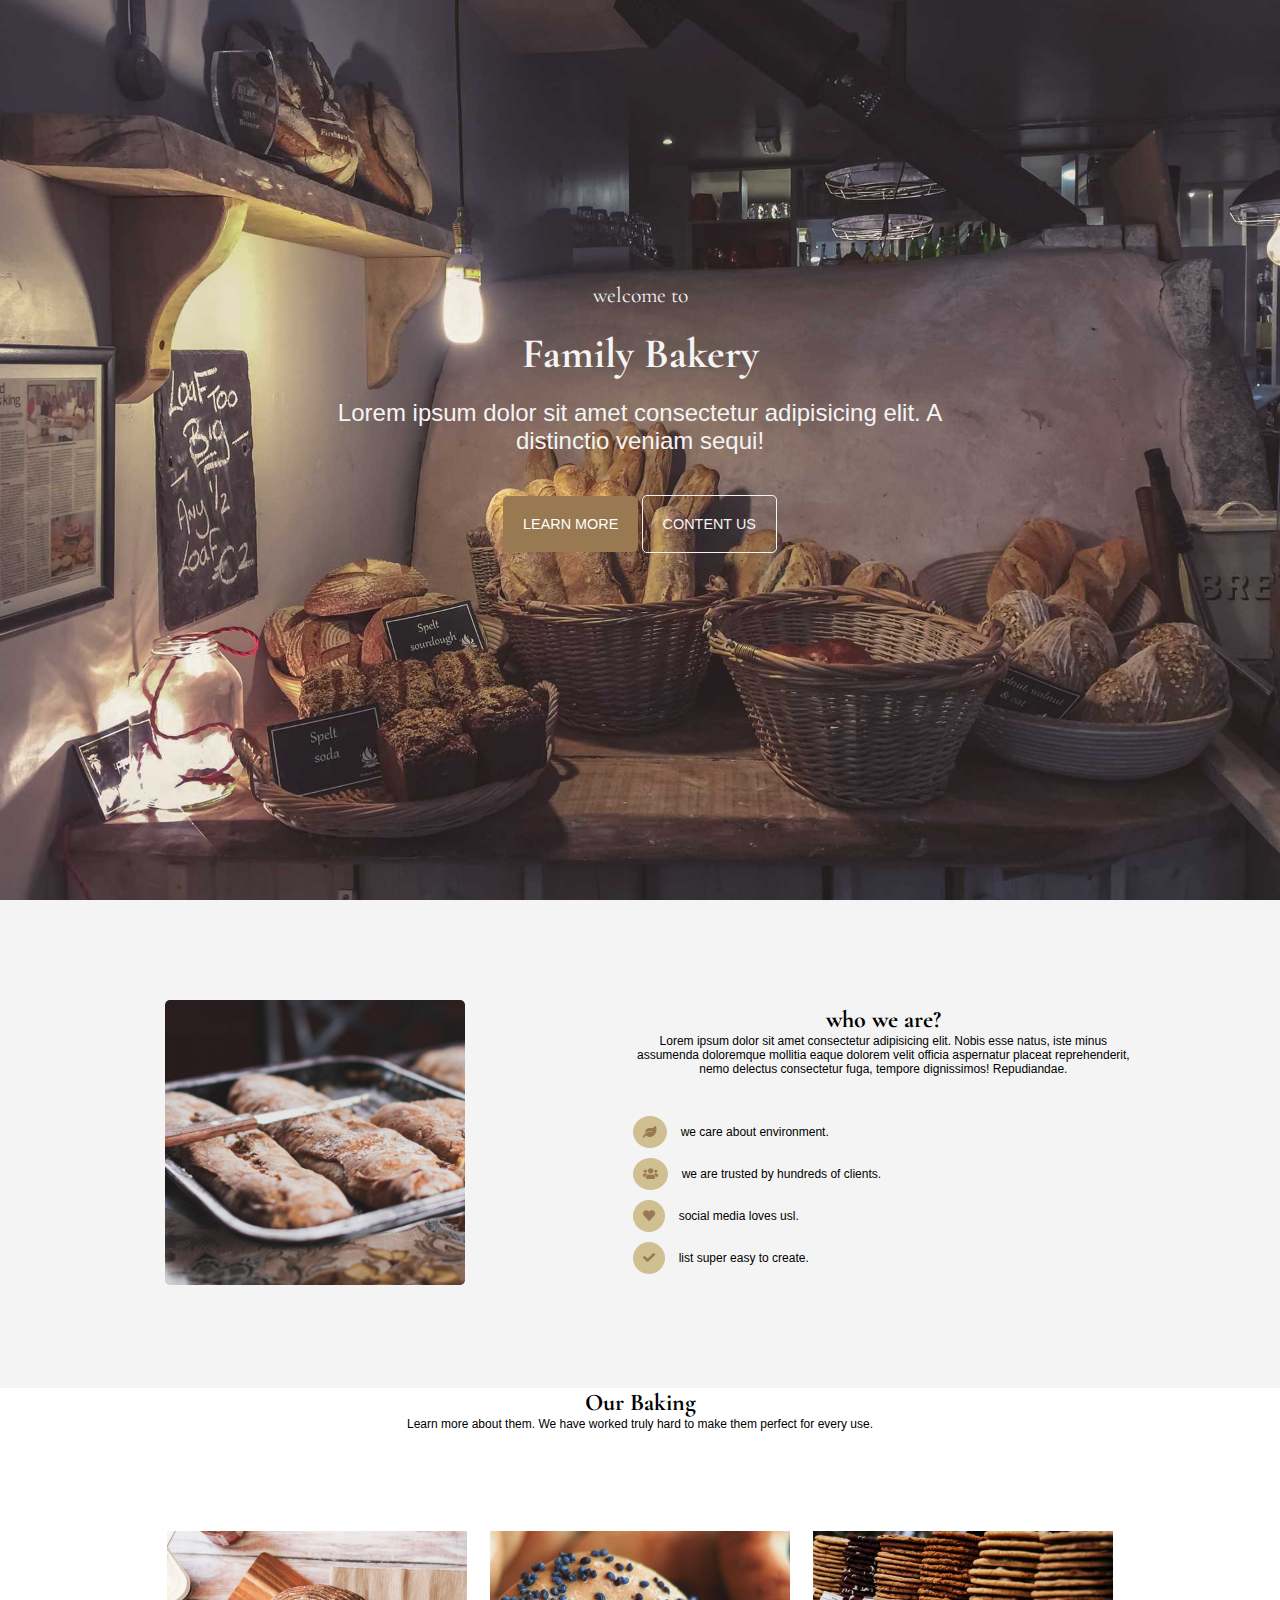
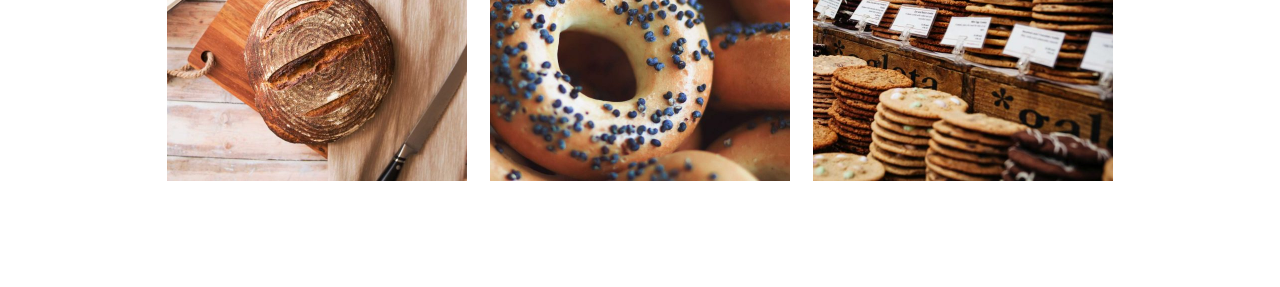
<file: index.html>
<!DOCTYPE html>
<html lang="en">
<head>
    <meta charset="UTF-8">
    <meta name="viewport" content="width=device-width, initial-scale=1.0">
    <link href="https://fonts.googleapis.com/css2?family=Cormorant+Garamond:ital,wght@0,300;0,400;0,500;0,600;0,700;1,300;1,400;1,500;1,600;1,700&family=Noto+Serif+JP:wght@200..900&display=swap" rel="stylesheet">
    <link rel="preconnect" href="https://fonts.googleapis.com">
    <link rel="preconnect" href="https://fonts.gstatic.com" crossorigin>
    <link rel="stylesheet" href="project 3/asset/css/style.css">
    <link rel="stylesheet" href="https://cdnjs.cloudflare.com/ajax/libs/font-awesome/5.15.4/css/all.min.css">
    <title>Document</title>
</head>
<body>
    <div class="sec-1" id="sec1">
        <div class="main">
            <span>welcome to</span>
            <h2>family bakery</h2>
            <p>Lorem ipsum dolor sit amet consectetur adipisicing elit. A distinctio veniam sequi!</p>
            <button class="btn lrn">learn more</button>
            <button class="btn ord">content us</button>
        </div>
    </div>
    <div class="sec-2" id="sec2">
        <div class="img">
            <img src="./project 3/asset/img/alexandru-stavrica-170390-800x760.jpg" alt="" srcset="">
        </div>
        <div class="items">
            <div class="text">
                <h1>who we are?</h1>
                <p>Lorem ipsum dolor sit amet consectetur adipisicing elit. Nobis esse natus, iste minus assumenda doloremque mollitia eaque dolorem velit officia aspernatur placeat reprehenderit, nemo delectus consectetur fuga, tempore dignissimos! Repudiandae.</p>
            </div>
            <div class="list">
                <ul>
                    <li><i class="fas fa-leaf"></i> we care about environment.</li>
                    <li><i class="fas fa-users"></i> we are trusted by hundreds of clients.</li>
                    <li><i class="fas fa-heart"></i> social media loves usl.</li>
                    <li><i class="fas fa-check"></i> list super easy to create.</li>
                </ul>
            </div>
        </div>
    </div>
    <div class="sec-3" id="sec3">
        <div class="title">
            <h1>Our Baking</h1>
            <p>Learn more about them. We have worked truly hard to make them perfect for every use.</p>
        </div>
        <div class="cards">
            <div class="card-1 card">
                <div class="image">
                    <img src="./project 3/asset/img/ben-garratt-134774-600x500.jpg" alt="" >
                </div>
                <div class="text">
                    <div>
                        <h1>Superior Breads</h1>
                        <p>Proin interdum, ante ut sollicitudin commodo, tellus quam sagittis libero, at semper mauris velit a velit. Phasellus commodo turpis et lacinia posuere.</p>    
                    </div>
                </div>
        </div>
        <div class="card-2 card">
            <div class="image">
                <img src="./project 3/asset/img/stas-ovsky-123540-600x500.jpg" alt="" >
            </div>
            <div class="text">
                <div>
                    <h1>Bagels</h1>
                    <p>Proin interdum, ante ut sollicitudin commodo, tellus quam sagittis libero, at semper mauris velit a velit. Phasellus commodo turpis et lacinia posuere.</p>
                </div>
        </div>
    </div>
        <div class="card-3 card">
            <div class="image">
                <img src="./project 3/asset/img/clem-onojeghuo-206832-600x500.jpg" alt="">
            </div>
            <div class="text">
                <div>
                    <h1>Cookies</h1>
                    <p>Proin interdum, ante ut sollicitudin commodo, tellus quam sagittis libero, at semper mauris velit a velit. Phasellus commodo turpis et lacinia posuere.</p>    
                </div>
        </div>
    </div>
</body>
</html>
</file>
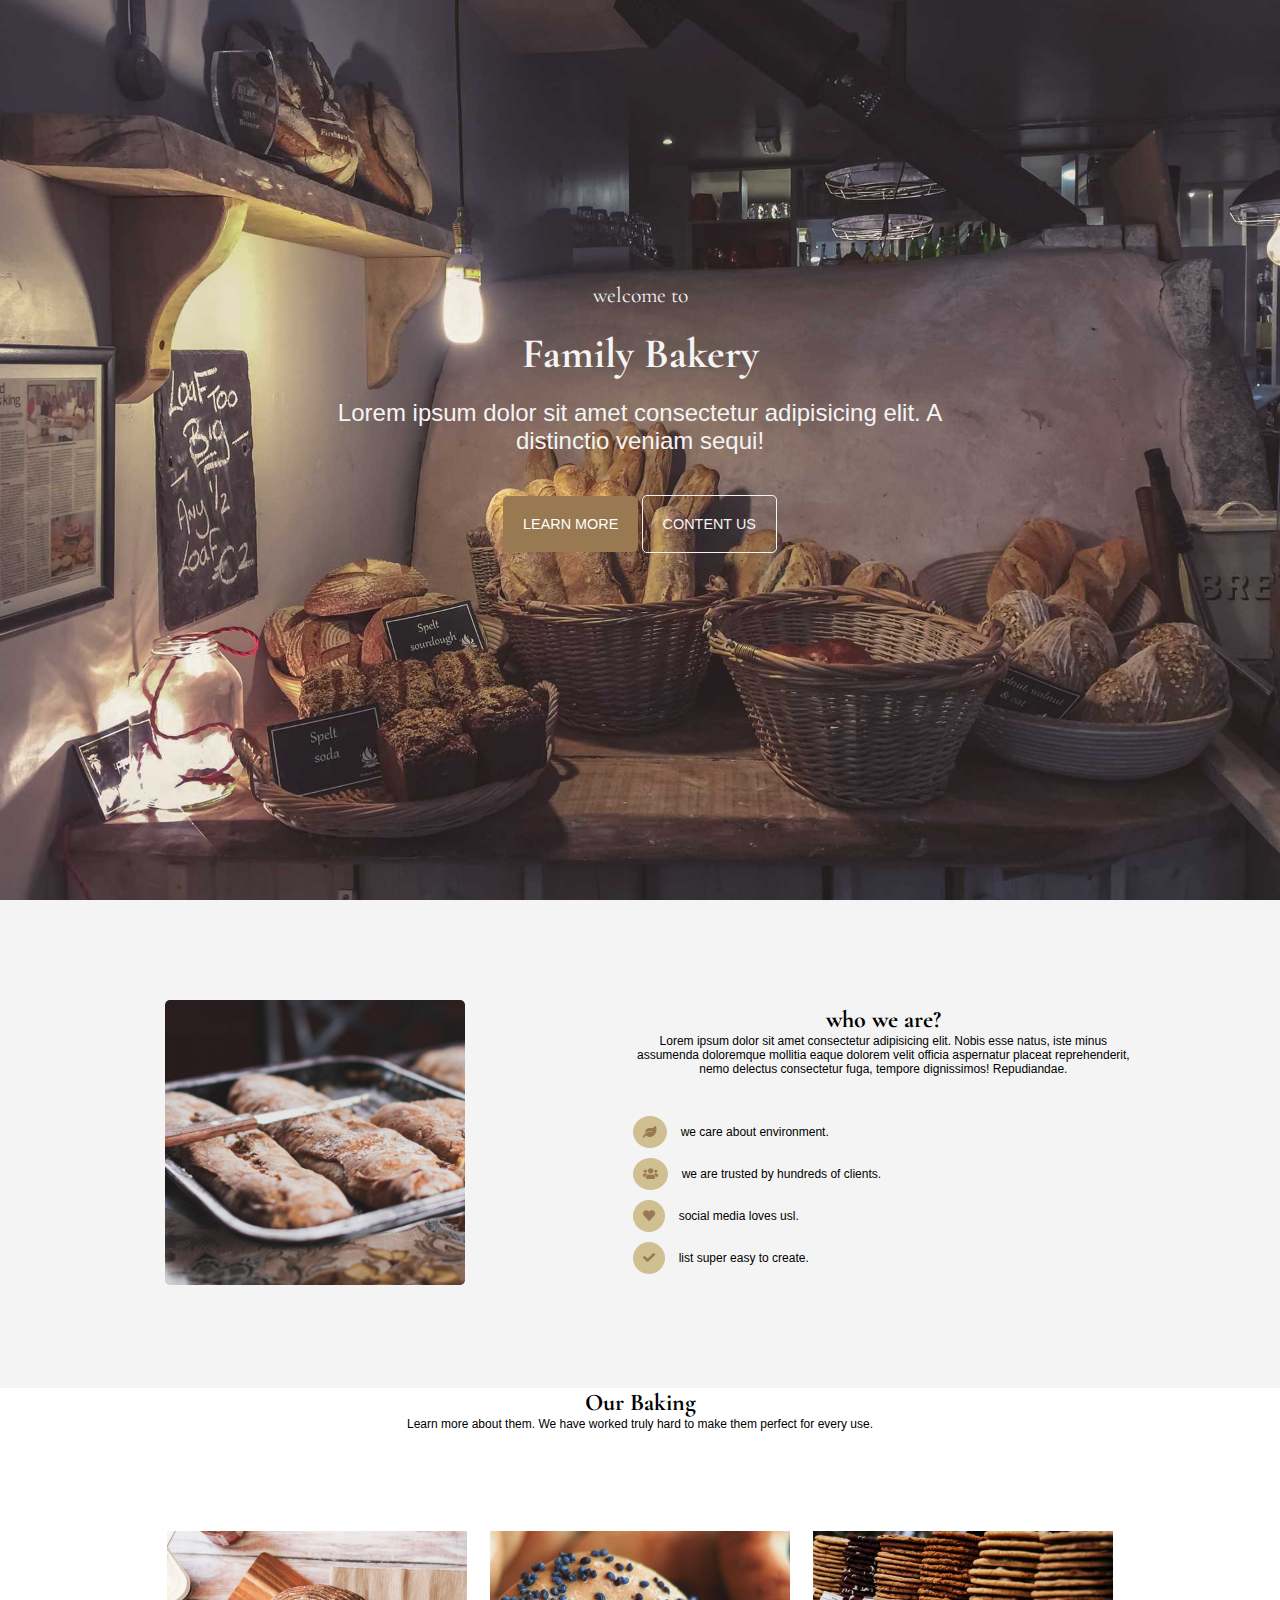
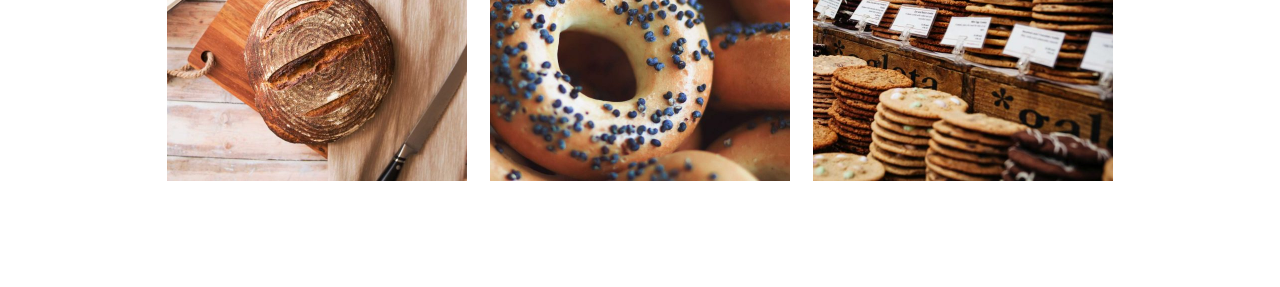
<file: project 3/index.html>
<!DOCTYPE html>
<html lang="en">
<head>
    <meta charset="UTF-8">
    <meta name="viewport" content="width=device-width, initial-scale=1.0">
    <link href="https://fonts.googleapis.com/css2?family=Cormorant+Garamond:ital,wght@0,300;0,400;0,500;0,600;0,700;1,300;1,400;1,500;1,600;1,700&family=Noto+Serif+JP:wght@200..900&display=swap" rel="stylesheet">
    <link rel="preconnect" href="https://fonts.googleapis.com">
    <link rel="preconnect" href="https://fonts.gstatic.com" crossorigin>
    <link rel="stylesheet" href="asset/css/style.css">
    <link rel="stylesheet" href="https://cdnjs.cloudflare.com/ajax/libs/font-awesome/5.15.4/css/all.min.css">
    <title>Document</title>
</head>
<body>
    <div class="sec-1" id="sec1">
        <div class="main">
            <span>welcome to</span>
            <h2>family bakery</h2>
            <p>Lorem ipsum dolor sit amet consectetur adipisicing elit. A distinctio veniam sequi!</p>
            <button class="btn lrn">learn more</button>
            <button class="btn ord">content us</button>
        </div>
    </div>
    <div class="sec-2" id="sec2">
        <div class="img">
            <img src="./asset/img/alexandru-stavrica-170390-800x760.jpg" alt="" srcset="">
        </div>
        <div class="items">
            <div class="text">
                <h1>who we are?</h1>
                <p>Lorem ipsum dolor sit amet consectetur adipisicing elit. Nobis esse natus, iste minus assumenda doloremque mollitia eaque dolorem velit officia aspernatur placeat reprehenderit, nemo delectus consectetur fuga, tempore dignissimos! Repudiandae.</p>
            </div>
            <div class="list">
                <ul>
                    <li><i class="fas fa-leaf"></i> we care about environment.</li>
                    <li><i class="fas fa-users"></i> we are trusted by hundreds of clients.</li>
                    <li><i class="fas fa-heart"></i> social media loves usl.</li>
                    <li><i class="fas fa-check"></i> list super easy to create.</li>
                </ul>
            </div>
        </div>
    </div>
    <div class="sec-3" id="sec3">
        <div class="title">
            <h1>Our Baking</h1>
            <p>Learn more about them. We have worked truly hard to make them perfect for every use.</p>
        </div>
        <div class="cards">
            <div class="card-1 card">
                <div class="image">
                    <img src="./asset/img/ben-garratt-134774-600x500.jpg" alt="" >
                </div>
                <div class="text">
                    <div>
                        <h1>Superior Breads</h1>
                        <p>Proin interdum, ante ut sollicitudin commodo, tellus quam sagittis libero, at semper mauris velit a velit. Phasellus commodo turpis et lacinia posuere.</p>    
                    </div>
                </div>
        </div>
        <div class="card-2 card">
            <div class="image">
                <img src="./asset/img/stas-ovsky-123540-600x500.jpg" alt="" >
            </div>
            <div class="text">
                <div>
                    <h1>Bagels</h1>
                    <p>Proin interdum, ante ut sollicitudin commodo, tellus quam sagittis libero, at semper mauris velit a velit. Phasellus commodo turpis et lacinia posuere.</p>
                </div>
        </div>
    </div>
        <div class="card-3 card">
            <div class="image">
                <img src="./asset/img/clem-onojeghuo-206832-600x500.jpg" alt="">
            </div>
            <div class="text">
                <div>
                    <h1>Cookies</h1>
                    <p>Proin interdum, ante ut sollicitudin commodo, tellus quam sagittis libero, at semper mauris velit a velit. Phasellus commodo turpis et lacinia posuere.</p>    
                </div>
        </div>
    </div>
</body>
</html>
</file>
<file: project 3/asset/css/style.css>
*{
    padding: 0;
    margin: 0;
    box-sizing: border-box;
    font-family:'Segoe UI', Tahoma, Geneva, Verdana, sans-serif ;
}
:root
{
    font-size: 12px;
}
.sec-1{
    width: 100%;
    height: 100vh;
    background-image:url(../img/background.jpg);
    background-repeat: no-repeat ;
    background-size: cover;
    background-position: center;
}

h1,h2,h3,span{
    font-family: "Cormorant Garamond", serif;
}
.sec-1 .img{
    position: absolute;
    width: 100%;
    z-index: -1;
    overflow: hidden;
    max-height: 100vh;
}
.sec-1 .img img{
    width: 100%;
    object-fit: cover;
}
.sec-1 .main{
    min-width: 300px;
    max-width: 50%;
    margin: 0 auto;
    padding: 22% 0;
    text-align: center;
    color: #f4f4f4;
}
.sec-1 .main span{
    font-size: 1.8rem;
}
.sec-1 .main h2{
    font-size: 3.5rem;
    margin: 20px 0;
    text-transform: capitalize;
}
.sec-1 .main p{
    font-size: 2rem;
    margin: 20px 0;
}
.sec-1 .main .btn{
    padding: 10px 20px;
    margin: 20px 0;
    font-size: 1.2rem;
    text-transform: uppercase;
    border: none;
    background-color: #987951;
    color: #fff;
    cursor: pointer;
    padding: 20px 20px;
    border-radius: 5px;
    -webkit-border-radius: 5px;
    -moz-border-radius: 5px;
    -ms-border-radius: 5px;
    -o-border-radius: 5px;
}
.sec-1 .main .btn.ord{
    background-color: rgb(0, 0, 0, 0);
    color: #f4f4f4;
    border: solid 1px #f4f4f4;
}
.sec-1 .main .btn:hover{
    background-color: #ffa52f73;
    color: #fff;
    border: solid 1px #ffa52f73;
}
.sec-2{
    width: 100%;
    padding: 100px 0;
    background-color: #f4f4f4;
}
.sec-2 .img{
    width: calc(50% - 10px);
    text-align: center;
    display: inline-block;
    vertical-align: middle;
}
.sec-2 .img img{
    display: inline-block;
    width: 100%;
    max-width: 300px;
    border-radius: 5px;
    -webkit-border-radius: 5px;
    -moz-border-radius: 5px;
    -ms-border-radius: 5px;
    -o-border-radius: 5px;

}
.sec-2 .items{
    width: calc(50% - 1px);
    display: inline-block;
    vertical-align: middle;
}
.sec-2 .items .text{
    text-align: center;
    max-width: 70%;
    min-width: 500px;
}
.sec-2 .items .text h1{
    font-size: 2rem;
}
.sec-2 .items .list{
    margin-top: 40px;
}
.sec-2 .items .list ul{
    list-style: none;
    
}
.sec-2 .items .list ul li{
    margin-bottom: 10px;
}
.sec-2 .items .list ul li i {
    color: #987951;
    background-color: #d0bf90;
    padding: 10px;
    border-radius: 50%;
    margin-right: 10px ;
}
.sec-3 .title {
    width: 100%;
    text-align: center;
    display: inline-block;
}
.sec-3 .cards{
    width: fit-content;
    margin: 0 auto;
    margin-top: 100px;
    margin-bottom: 100px;
}
.sec-3 .cards .card {
width: 300px;
display: inline-block;
text-align: center;
margin: 0 10px;
position: relative;
overflow: hidden;
}

.sec-3 .cards .card .image img {
    width: 100%;
}
.sec-3 .cards .card .text{
    position: absolute;
    top: 100%;
    transition: linear 0.3s;
    -webkit-transition: linear 0.3s;
    -moz-transition: linear 0.3s;
    -ms-transition: linear 0.3s;
    -o-transition: linear 0.3s;
    height: 100%;
    background-color: #987951;
}
.sec-3 .cards .card .text div{
    position: relative;
    top: 50%;
    transform: translate(0,-50%);
    -webkit-transform: translate(0,-50%);
    -moz-transform: translate(0,-50%);
    -ms-transform: translate(0,-50%);
    -o-transform: translate(0,-50%);
    line-height: 30px;
    color: #fff;
}
.sec-3 .cards .card:hover .text{
    top: 50%;
    transform: translate(0,-50%);
    -webkit-transform: translate(0,-50%);
    -moz-transform: translate(0,-50%);
    -ms-transform: translate(0,-50%);
    -o-transform: translate(0,-50%);
}
</file>
